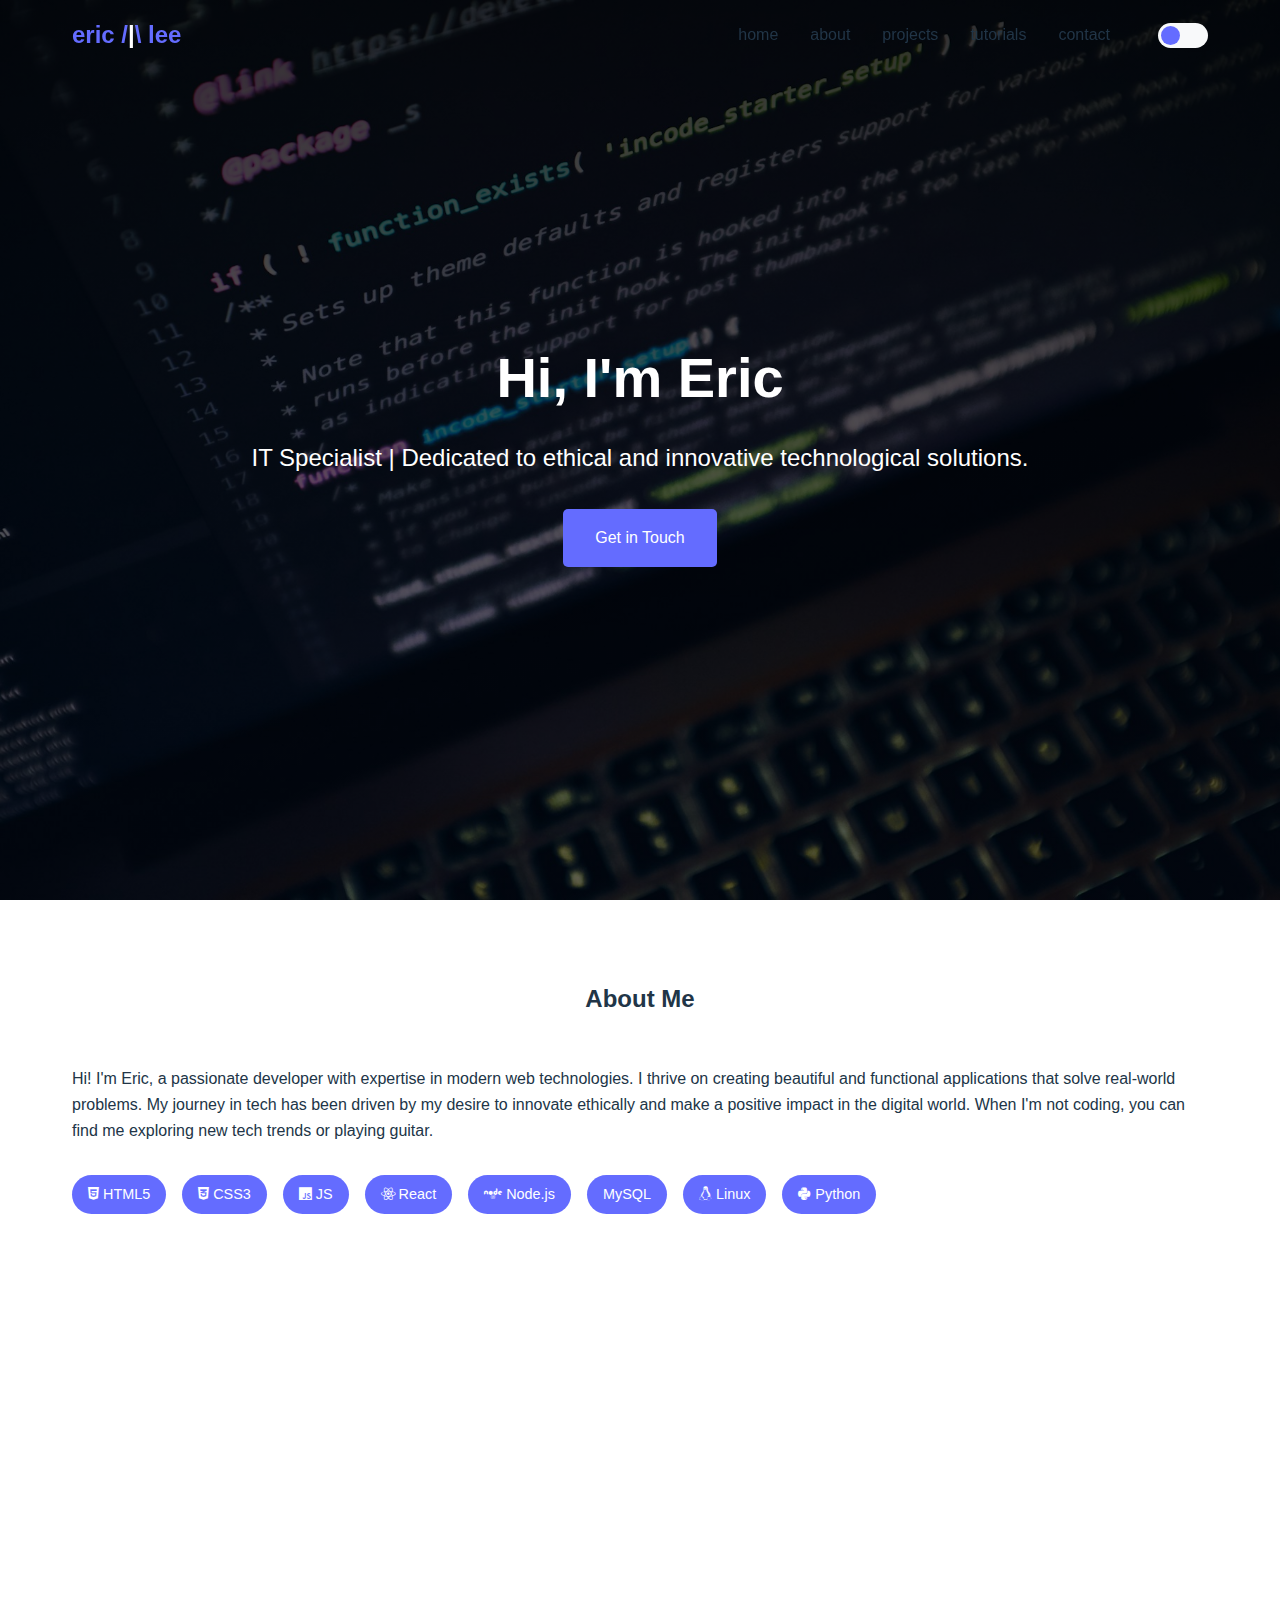
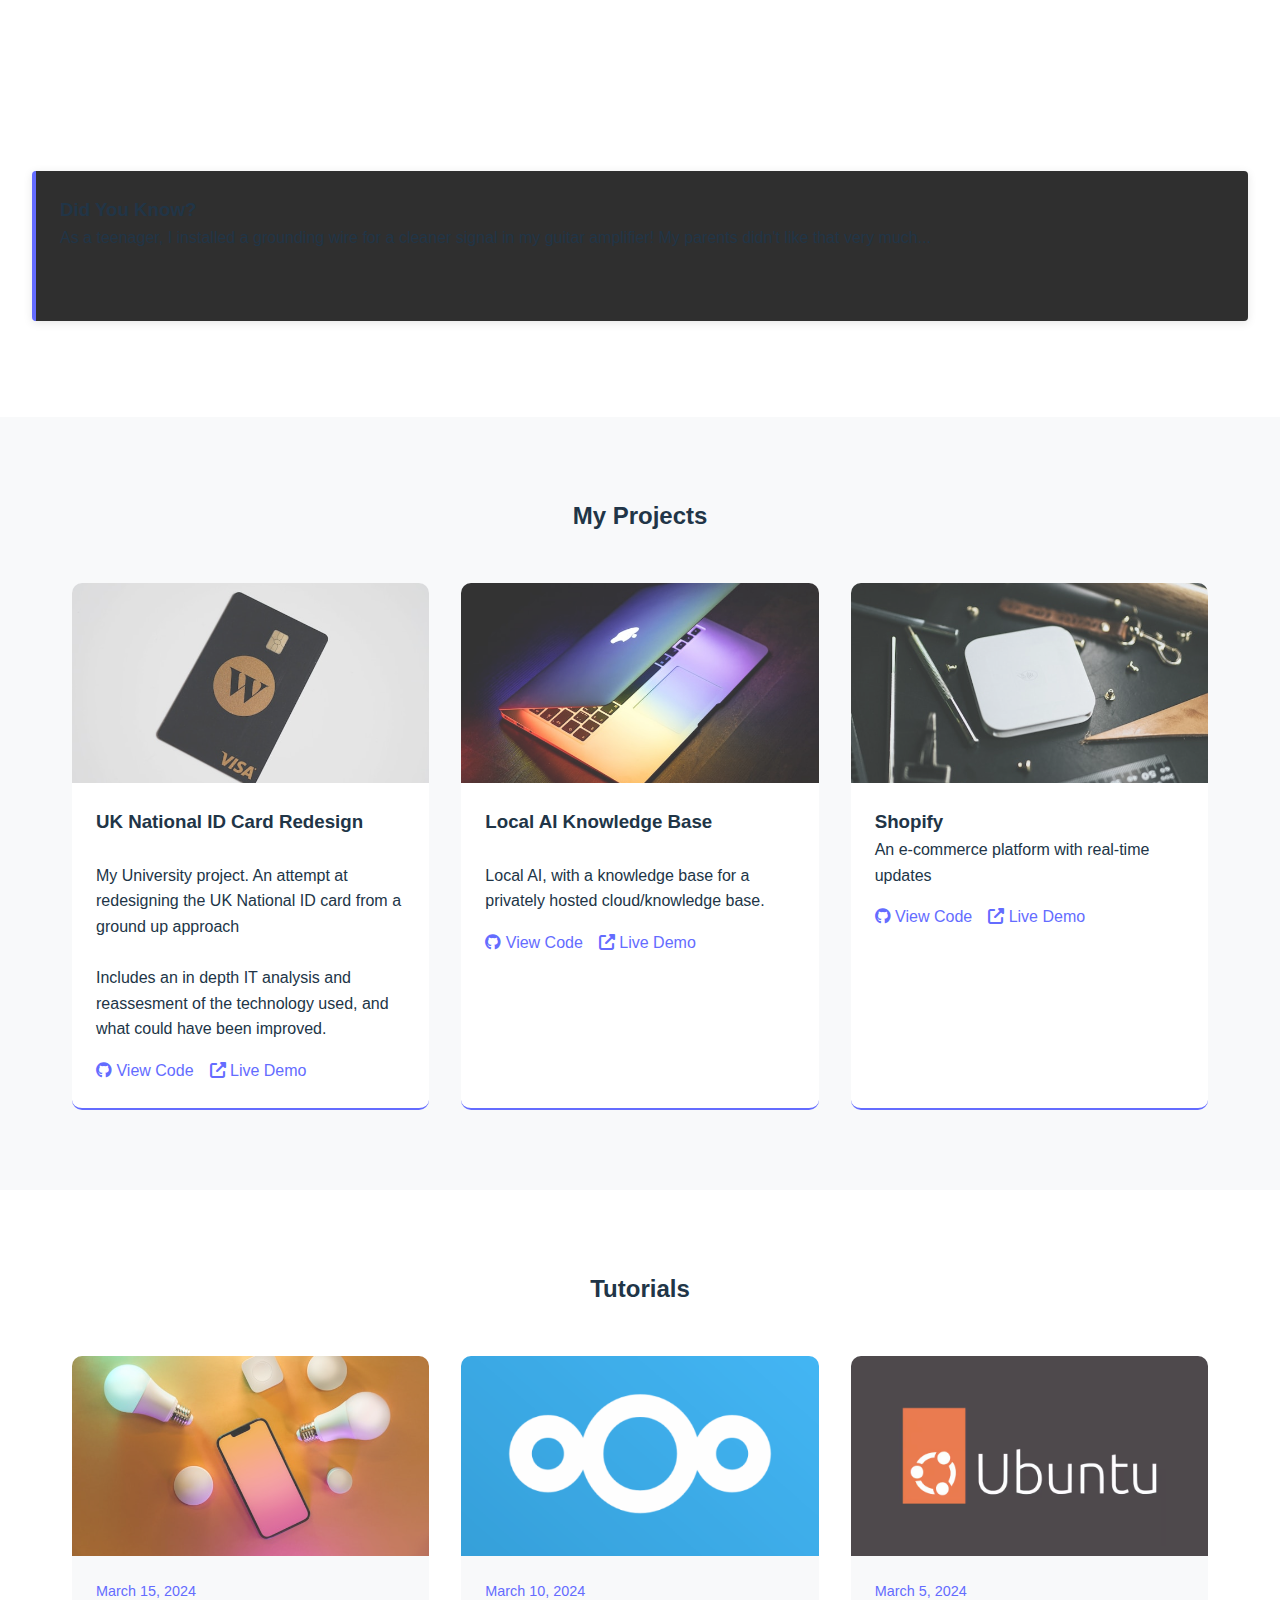
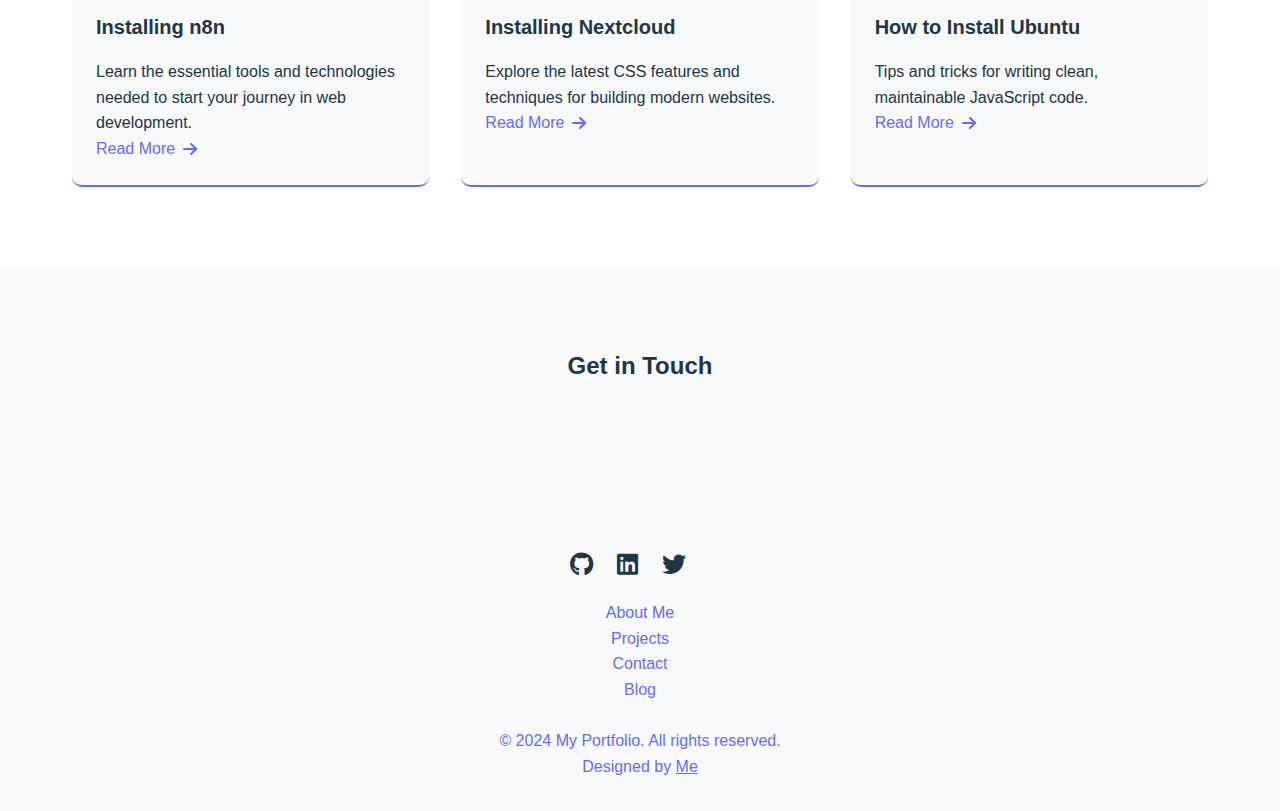
<file: index.html>
<!DOCTYPE html>
<html lang="en">
<head>
    <meta charset="UTF-8">
    <meta name="viewport" content="width=device-width, initial-scale=1.0">
    <title>NeuralFusion</title>
    <link rel="stylesheet" href="style.css">
    <link rel="stylesheet" href="https://cdnjs.cloudflare.com/ajax/libs/font-awesome/6.5.1/css/all.min.css">
    <link rel="stylesheet" href="https://cdn.jsdelivr.net/npm/aos@2.3.4/dist/aos.css" />
</head>
<body>
    <nav id="navbar">
        <div class="nav-content">
            <div class="logo"></i> eric /<span>|</span>\ lee</div>
            <div class="nav-links">
                <li><a href="#home">home</a></li>
                <li><a href="#about">about</a></li>
                <li><a href="#projects">projects</a></li>
                <li><a href="#tutorials">tutorials</a></li>
                <li><a href="#contact">contact</a></li>
                <li class="dark-mode-toggle">
                    <input type="checkbox" id="darkModeToggle">
                    <label for="darkModeToggle"></label>
                </li>
            </div>
            <div class="menu-toggle">
                <div class="hamburger"></div>
            </div>
        </div>
    </nav>

    <section id="home" class="hero">
        <div class="hero-content">
            <h1>Hi, I'm Eric</h1>
            <p>IT Specialist | Dedicated to ethical and innovative technological solutions.</p>
            <a href="#contact" class="cta-button">Get in Touch</a>
        </div>
    </section>

    <section id="about" class="about">
        <div class="container">
            <h2>About Me</h2>
            <div class="about-content">
                <!-- <img src="images/cloud.jpg" class="about-image" alt=""> -->

                <!-- Project Counter -->
                <!-- <div class="project-counter">
                    <h3>Projects Completed</h3>
                    <p id="projects-count">0</p>
                </div> -->
                
                <div class="about-text">
                    <p>Hi! I'm Eric, a passionate developer with expertise in modern web technologies. I thrive on creating beautiful and functional applications that solve real-world problems. My journey in tech has been driven by my desire to innovate ethically and make a positive impact in the digital world. When I'm not coding, you can find me exploring new tech trends or playing guitar.</p>
                    <div class="skills">
                        <div class="skill-tag"><i class="fab fa-html5"></i> HTML5</div>
                        <div class="skill-tag"><i class="fab fa-css3-alt"></i> CSS3</div>
                        <div class="skill-tag"><i class="fab fa-js"></i> JS</div>
                        <div class="skill-tag"><i class="fab fa-react"></i> React</div>
                        <div class="skill-tag"><i class="fab fa-node"></i> Node.js</div>
                        <div class="skill-tag">MySQL</div>
                        <div class="skill-tag"><i class="fab fa-linux"></i> Linux</div>
                        <div class="skill-tag"><i class="fab fa-python"></i> Python</div>
                    </div>
                </div>
            </div>
        </div>

        <div class="timeline">
            <div class="timeline-item" data-aos="fade-up">
                <h4>2004: First Computer Disassembly</h4>
                <p>The start of my passion for technology—much to my parents' surprise!</p>
            </div>
            <div class="timeline-item" data-aos="fade-up">
                <h4>2018: Began University</h4>
                <p>Started my journey in IT and computer science at university.</p>
            </div>
            <div class="timeline-item" data-aos="fade-up">
                <h4>2021: Graduation and First Developer Job</h4>
                <p>Graduated and joined my first team as a developer, building innovative web projects.</p>
            </div>
            <div class="timeline-item" data-aos="fade-up">
                <h4>2023: Started Working on Ethical AI</h4>
                <p>Focused on building tools to make the world a better place, ethically and responsibly.</p>
            </div>
        </div>

        <div class="fun-fact">
            <h3>Did You Know?</h3>
            <p id="fun-fact-text">As a teenager, I installed a grounding wire for a cleaner signal in my guitar amplifier! My parents didn't like that very much...</p>
        </div>        
        
    </section>

    <section id="projects" class="projects">
        <div class="container">
            <h2>My Projects</h2>
            <div class="project-grid">
                <div class="project-card">
                    <div class="project-image project-1"></div>
                    <div class="project-content">
                        <h3>UK National ID Card Redesign</h3>
                        <br>
                        <p>My University project. An attempt at redesigning the UK National ID card from a ground up approach</p>
                        <br>
                        <p>Includes an in depth IT analysis and reassesment of the technology used, and what could have been improved.</p>
                        <div class="project-links">
                            <a href="#" class="project-link"><i class="fab fa-github"></i> View Code</a>
                            <a href="#" class="project-link"><i class="fas fa-external-link-alt"></i> Live Demo</a>
                        </div>
                    </div>
                </div>
                <div class="project-card">
                    <div class="project-image project-2"></div>
                    <div class="project-content">
                        <h3>Local AI Knowledge Base</h3>
                        <br>
                        <p>Local AI, with a knowledge base for a privately hosted cloud/knowledge base.</p>
                        <div class="project-links">
                            <a href="#" class="project-link"><i class="fab fa-github"></i> View Code</a>
                            <a href="#" class="project-link"><i class="fas fa-external-link-alt"></i> Live Demo</a>
                        </div>
                    </div>
                </div>
                <div class="project-card">
                    <div class="project-image project-3"></div>
                    <div class="project-content">
                        <h3>Shopify</h3>
                        <p>An e-commerce platform with real-time updates</p>
                        <div class="project-links">
                            <a href="#" class="project-link"><i class="fab fa-github"></i> View Code</a>
                            <a href="#" class="project-link"><i class="fas fa-external-link-alt"></i> Live Demo</a>
                        </div>
                    </div>
                </div>
            </div>
        </div>
    </section>

    <section id="tutorials" class="tutorial">
        <div class="container">
            <h2>Tutorials</h2>
            <div class="tutorial-grid">
                <article class="tutorial-card">
                    <div class="tutorial-image tutorial-1"></div>
                    <div class="tutorial-content">
                        <div class="tutorial-date">March 15, 2024</div>
                        <h3 class="tutorial-title">Installing n8n</h3>
                        <p class="tutorial-excerpt">Learn the essential tools and technologies needed to start your journey in web development.</p>
                        <a href="#" class="read-more">Read More <i class="fas fa-arrow-right"></i></a>
                    </div>
                </article>
                <article class="tutorial-card">
                    <div class="tutorial-image tutorial-2"></div>
                    <div class="tutorial-content">
                        <div class="tutorial-date">March 10, 2024</div>
                        <h3 class="tutorial-title">Installing Nextcloud</h3>
                        <p class="tutorial-excerpt">Explore the latest CSS features and techniques for building modern websites.</p>
                        <a href="#" class="read-more">Read More <i class="fas fa-arrow-right"></i></a>
                    </div>
                </article>
                <article class="tutorial-card">
                    <div class="tutorial-image tutorial-3"></div>
                    <div class="tutorial-content">
                        <div class="tutorial-date">March 5, 2024</div>
                        <h3 class="tutorial-title">How to Install Ubuntu</h3>
                        <p class="tutorial-excerpt">Tips and tricks for writing clean, maintainable JavaScript code.</p>
                        <a href="ubuntu.html" class="read-more">Read More <i class="fas fa-arrow-right"></i></a>
                    </div>
                </article>
            </div>
        </div>
    </section>

    <section id="contact" class="contact">
        <div class="container">
            <h2>Get in Touch</h2>

            <!--Contact Form-->
            <!-- <div class="contact-content">
                <form class="contact-form">
                    <div class="form-group">
                        <label for="name">Name</label>
                        <input type="text" id="name" name="name" required>
                    </div>
                    <div class="form-group">
                        <label for="email">Email</label>
                        <input type="email" id="email" name="email" required>
                    </div>
                    <div class="form-group">
                        <label for="message">Message</label>
                        <textarea id="message" name="message" required></textarea>
                    </div>
                    <button type="submit" class="submit-button">Send Message</button>
                </form> -->
            </div>
        </div>
    </section>

    <footer class="footer">
        <div class="container">
            <div class="footer-content">
                <!-- Social Links Section -->
                <div class="social-links">
                    <a href="#" class="social-link" aria-label="GitHub"><i class="fab fa-github"></i></a>
                    <a href="#" class="social-link" aria-label="LinkedIn"><i class="fab fa-linkedin"></i></a>
                    <a href="#" class="social-link" aria-label="Twitter"><i class="fab fa-twitter"></i></a>
                    <a href="email:work.melee@gmail.com" class="social-link" aria-label="Email"><i class="fab fa-email"></i></a>
                </div>
                
                <!-- Quick Links Section -->
                <div class="quick-links">
                    <ul>
                        <li><a href="#about">About Me</a></li>
                        <li><a href="#projects">Projects</a></li>
                        <li><a href="#contact">Contact</a></li>
                        <li><a href="#blog">Blog</a></li>
                    </ul>
                </div>
                
                <br>
                
                <!-- Copyright Section -->
                <div class="copyright">
                    <p>&copy; 2024 My Portfolio. All rights reserved.</p>
                    <p>Designed by <a href="#">Me</a></p>
                </div>
            </div>
        </div>
    </footer>
    

    <script type="module" src="main.js"></script>
    <script src="https://cdn.jsdelivr.net/npm/aos@2.3.4/dist/aos.js"></script>
    <script>
        AOS.init({
            duration: 1200,  // Duration of the animation in milliseconds
            once: false,      // Whether animation should happen only once
        });
    </script>    
</body>
</html>
</file>
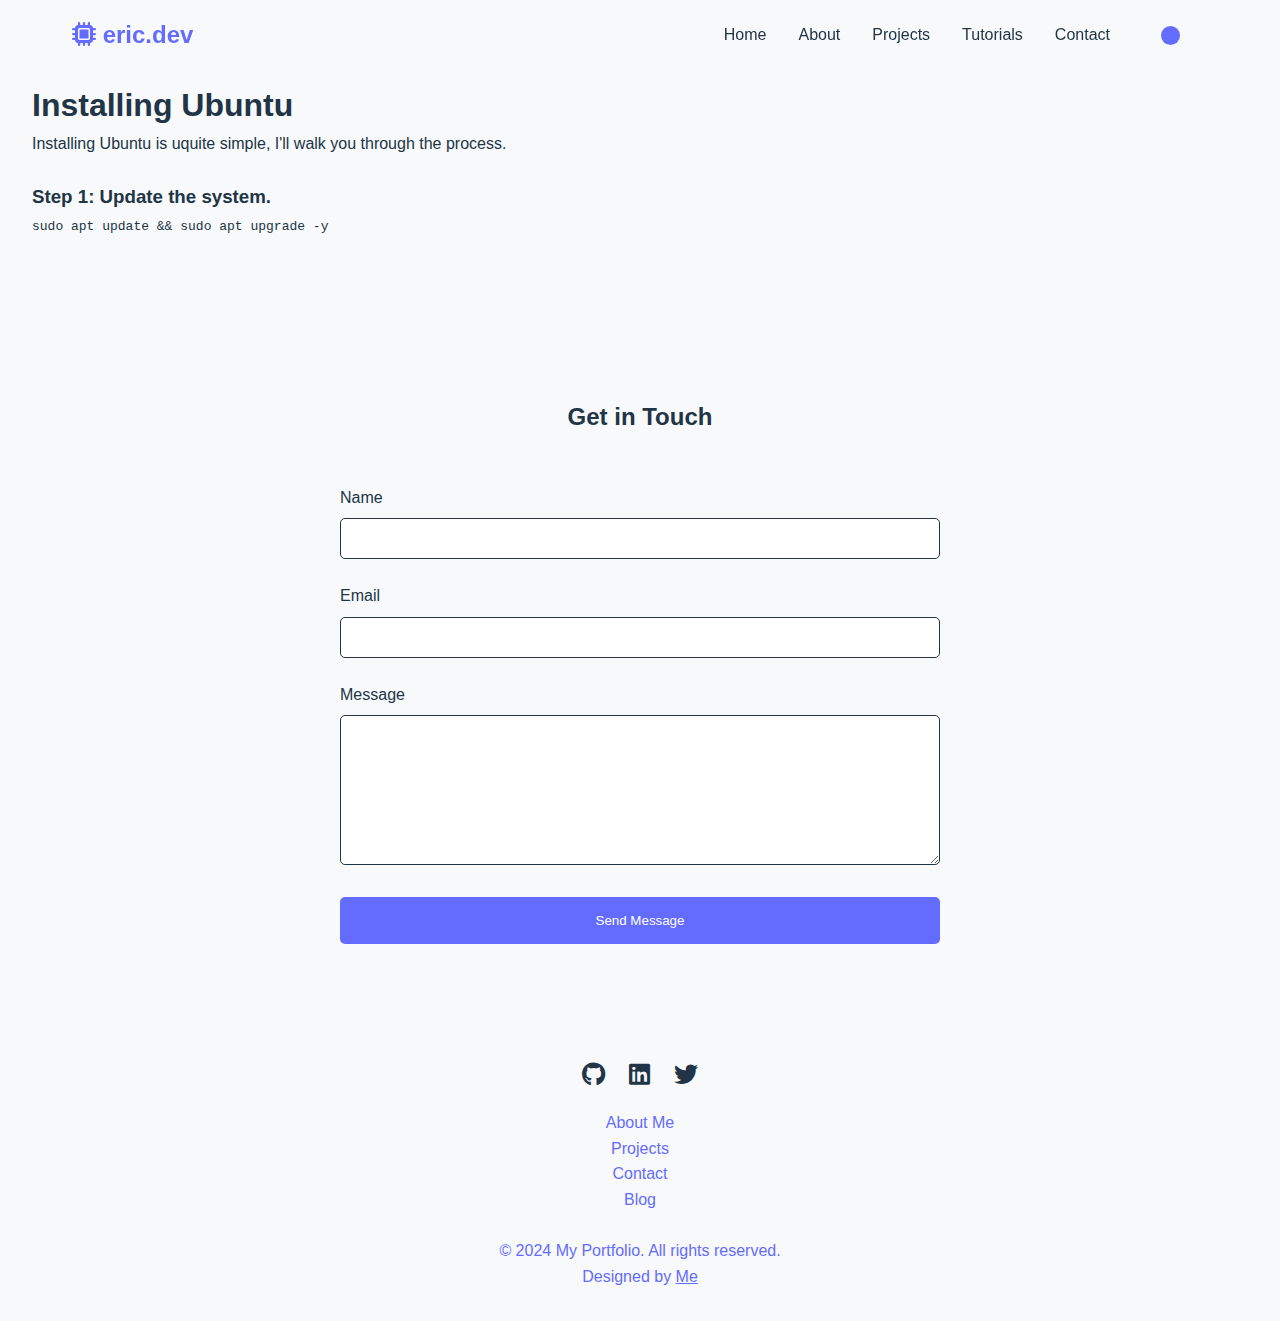
<file: ubuntu.html>
<!DOCTYPE html>
<html lang="en">
<head>
    <meta charset="UTF-8">
    <meta name="viewport" content="width=device-width, initial-scale=1.0">
    <title>My Portfolio</title>
    <link rel="stylesheet" href="style.css">
    <link rel="stylesheet" href="https://cdnjs.cloudflare.com/ajax/libs/font-awesome/6.5.1/css/all.min.css">
    <link rel="stylesheet" href="https://cdn.jsdelivr.net/npm/aos@2.3.4/dist/aos.css" />
</head>
<body>
    <nav id="navbar">
        <div class="nav-content">
            <div class="logo"><i class="fa-solid fa-microchip"></i> eric.dev</div>
            <div class="nav-links">
                <li><a href="index.html">Home</a></li>
                <li><a href="#about">About</a></li>
                <li><a href="#projects">Projects</a></li>
                <li><a href="#tutorials">Tutorials</a></li>
                <li><a href="#contact">Contact</a></li>
                <li class="dark-mode-toggle">
                    <input type="checkbox" id="darkModeToggle">
                    <label for="darkModeToggle"></label>
                </li>
            </div>
            <div class="menu-toggle">
                <div class="hamburger"></div>
            </div>
        </div>
    </nav>


    <!-- Articles -->
    <section>

        <div class="article">
            <h1>Installing Ubuntu</h1>
            <p>Installing Ubuntu is uquite simple, I'll walk you through the process.</p>
            <br>
            <h3>Step 1: Update the system.</h3>
            <code>sudo apt update && sudo apt upgrade -y</code>
        </div>
    </section>

    <section id="contact" class="contact">
        <div class="container">
            <h2>Get in Touch</h2>
            <div class="contact-content">
                <form class="contact-form">
                    <div class="form-group">
                        <label for="name">Name</label>
                        <input type="text" id="name" name="name" required>
                    </div>
                    <div class="form-group">
                        <label for="email">Email</label>
                        <input type="email" id="email" name="email" required>
                    </div>
                    <div class="form-group">
                        <label for="message">Message</label>
                        <textarea id="message" name="message" required></textarea>
                    </div>
                    <button type="submit" class="submit-button">Send Message</button>
                </form>
            </div>
        </div>
    </section>

    <footer class="footer">
        <div class="container">
            <div class="footer-content">
                <!-- Social Links Section -->
                <div class="social-links">
                    <a href="#" class="social-link" aria-label="GitHub"><i class="fab fa-github"></i></a>
                    <a href="#" class="social-link" aria-label="LinkedIn"><i class="fab fa-linkedin"></i></a>
                    <a href="#" class="social-link" aria-label="Twitter"><i class="fab fa-twitter"></i></a>
                </div>
                
                <!-- Quick Links Section -->
                <div class="quick-links">
                    <ul>
                        <li><a href="#about">About Me</a></li>
                        <li><a href="#projects">Projects</a></li>
                        <li><a href="#contact">Contact</a></li>
                        <li><a href="#blog">Blog</a></li>
                    </ul>
                </div>
                
                <br>
                
                <!-- Copyright Section -->
                <div class="copyright">
                    <p>&copy; 2024 My Portfolio. All rights reserved.</p>
                    <p>Designed by <a href="#">Me</a></p>
                </div>
            </div>
        </div>
    </footer>
    

    <script type="module" src="main.js"></script>
    <script src="https://cdn.jsdelivr.net/npm/aos@2.3.4/dist/aos.js"></script>
    <script>
        AOS.init({
            duration: 1200,  // Duration of the animation in milliseconds
            once: false,      // Whether animation should happen only once
        });
    </script>    
</body>
</html>
</file>
<file: style.css>
:root {
    /* Light mode colors */
    --primary-color: #646cff;
    --text-color: #213547;
    --bg-color: #ffffff;
    --card-bg: #f8f9fa;
    --nav-bg: rgba(255, 255, 255, 0.8);
    --nav-height: 70px;
    --section-padding: 5rem 2rem;
}

:root.dark-mode {
    /* Dark mode colors */
    --primary-color: #818cf8;
    --text-color: #e2e8f0;
    --bg-color: #0f172a;
    --card-bg: #1e293b;
    --nav-bg: rgba(15, 23, 42, 0.8);
}

* {
    margin: 0;
    padding: 0;
    box-sizing: border-box;
}

html {
    scroll-behavior: smooth;
    scroll-padding-top: var(--nav-height);
}

body {
    font-family: 'Inter', sans-serif;
    line-height: 1.6;
    color: var(--text-color);
    background-color: var(--bg-color);
    transition: background-color 0.3s ease, color 0.3s ease;
}

.container {
    max-width: 1200px;
    margin: 0 auto;
    padding: 0 2rem;
}

/* Navigation */
#navbar {
    position: fixed;
    top: 0;
    width: 100%;
    height: var(--nav-height);
    z-index: 1000;
    transition: all 0.3s ease;
}

.nav-scrolled {
    background: var(--nav-bg);
    backdrop-filter: blur(10px);
    box-shadow: 0 2px 10px rgba(0, 0, 0, 0.1);
}

.nav-content {
    max-width: 1200px;
    margin: 0 auto;
    padding: 0 2rem;
    height: 100%;
    display: flex;
    justify-content: space-between;
    align-items: center;
}

.logo {
    font-size: 1.5rem;
    font-weight: bold;
    color: var(--primary-color);
}

.logo span {
    color: #fff;
}

.nav-links {
    display: flex;
    gap: 2rem;
    list-style: none;
    align-items: center;
}

.nav-links a {
    text-decoration: none;
    color: var(--text-color);
    font-weight: 500;
    transition: color 0.3s ease;
}

.nav-links a:hover {
    color: var(--primary-color);
}

/* Dark Mode Toggle */
.dark-mode-toggle {
    position: relative;
    width: 50px;
    height: 25px;
    margin-left: 1rem;
}

.dark-mode-toggle input {
    opacity: 0;
    width: 0;
    height: 0;
}

.dark-mode-toggle label {
    position: absolute;
    cursor: pointer;
    top: 0;
    left: 0;
    right: 0;
    bottom: 0;
    background-color: var(--card-bg);
    transition: 0.4s;
    border-radius: 34px;
}

.dark-mode-toggle label:before {
    position: absolute;
    content: "";
    height: 19px;
    width: 19px;
    left: 3px;
    bottom: 3px;
    background-color: var(--primary-color);
    transition: 0.4s;
    border-radius: 50%;
}

.dark-mode-toggle input:checked + label:before {
    transform: translateX(25px);
}

/* Hero Section */
.hero {
    min-height: 100vh;
    display: flex;
    align-items: center;
    justify-content: center;
    text-align: center;
    padding: var(--section-padding);
    background: linear-gradient(rgba(0, 0, 0, 0.8), rgba(0, 0, 0, 0.5)), url('images/hero.jpg') no-repeat center center;
    background-size: cover;
    background-attachment: fixed; /* Add this line to enable parallax effect */
    color: #ffffff;
}

.hero-content h1 {
    font-size: 3.5rem;
    margin-bottom: 1rem;
}

.hero-content p {
    font-size: 1.5rem;
    margin-bottom: 2rem;
}

.cta-button {
    display: inline-block;
    padding: 1rem 2rem;
    background-color: var(--primary-color);
    color: white;
    text-decoration: none;
    border-radius: 5px;
    transition: transform 0.3s ease;
}

.cta-button:hover {
    transform: translateY(-2px);
}

/* About Section */
.about {
    padding: var(--section-padding);
}

.about-image {
    width: 150px;
    border-radius: 40%;
    display: flex;
}

.about h2 {
    text-align: center;
    margin-bottom: 3rem;
}

.about-content {
    display: flex;
    gap: 2rem;
    align-items: center;
}

.article {
    padding: var(--section-padding);
    background-color: var(--card-bg);
}

.skills {
    display: flex;
    flex-wrap: wrap;
    gap: 1rem;
    margin-top: 2rem;
}

.skill-tag {
    padding: 0.5rem 1rem;
    background-color: var(--primary-color);
    color: white;
    border-radius: 20px;
    font-size: 0.9rem;
}

/* Timeline */
.timeline {
    padding: 2rem 0;
    position: relative;
    margin-left: 1rem;
}

.timeline-item {
    border-radius: 4px;
    margin: 1rem 0;
    padding: 1.5rem;
    background-color: #2f2f2f;
    border-left: 4px solid var(--primary-color);
    box-shadow: 0 2px 10px rgba(0,0,0,0.1);
}

.fun-fact {
    border-radius: 4px;
    margin: 1rem 0;
    padding: 1.5rem;
    background-color: #2f2f2f;
    border-left: 4px solid var(--primary-color);
    box-shadow: 0 2px 10px rgba(0,0,0,0.1);
    height: 150px;
}

/* Projects Section */
.projects {
    padding: var(--section-padding);
    background-color: var(--card-bg);
}

.projects h2 {
    text-align: center;
    margin-bottom: 3rem;
}

.project-grid {
    display: grid;
    grid-template-columns: repeat(auto-fit, minmax(300px, 1fr));
    gap: 2rem;
}

.project-card {
    background: var(--bg-color);
    border-bottom: 2px solid var(--primary-color);
    border-radius: 10px;
    overflow: hidden;
    transition: transform 0.3s ease;
}

.project-card:hover {
    transform: translateY(-5px);
}

.project-image {
    height: 200px;
    opacity: 0.8;
    background-size: cover;
    background-position: center;
}

/* Different images for each project */
.project-1 {
    background-image: url('images/project-3.jpg');
}

.project-2 {
    background-image: url('images/project-2.jpg');
}

.project-3 {
    background-image: url('images/project-1.jpg');
}

.project-content {
    padding: 1.5rem;
}

.project-links {
    display: flex;
    gap: 1rem;
    margin-top: 1rem;
}

.project-link {
    color: var(--primary-color);
    text-decoration: none;
}

/* tutorial Section */
.tutorial {
    padding: var(--section-padding);
}

.tutorial h2 {
    text-align: center;
    margin-bottom: 3rem;
}

.tutorial-grid {
    display: grid;
    grid-template-columns: repeat(auto-fit, minmax(300px, 1fr));
    gap: 2rem;
}

.tutorial-card {
    background: var(--card-bg);
    border-radius: 10px;
    overflow: hidden;
    transition: transform 0.3s ease;
    border-bottom: 2px solid var(--primary-color);
}

.tutorial-card:hover {
    transform: translateY(-5px);
}

.tutorial-image {
    height: 200px;
    opacity: 0.8;
    /* background-size: cover;
    background-position: center; */
}

.tutorial-1 {
    background: url(images/tutorial-image-1.jpg);
    background-size: cover;
    background-position: center;
}

.tutorial-2 {
    background: url(images/tutorial-image-3.png);
    background-size: cover;
    background-position: center;
}

.tutorial-3 {
    background: url(images/tutorial-image-3.jpg);
    background-size: cover;
    background-position: center;
}

.tutorial-content {
    padding: 1.5rem;
}

.tutorial-date {
    font-size: 0.9rem;
    color: var(--primary-color);
    margin-bottom: 0.5rem;
}

.tutorial-title {
    font-size: 1.25rem;
    margin-bottom: 1rem;
}

.read-more {
    color: var(--primary-color);
    text-decoration: none;
    display: inline-flex;
    align-items: center;
    gap: 0.5rem;
}

/* Contact Section */
.contact {
    padding: var(--section-padding);
    background-color: var(--card-bg);
}

.contact h2 {
    text-align: center;
    margin-bottom: 3rem;
}

.contact-form {
    max-width: 600px;
    margin: 0 auto;
}

.form-group {
    margin-bottom: 1.5rem;
}

.form-group label {
    display: block;
    margin-bottom: 0.5rem;
}

.form-group input,
.form-group textarea {
    width: 100%;
    padding: 0.75rem;
    border: 1px solid var(--text-color);
    border-radius: 5px;
    background: var(--bg-color);
    color: var(--text-color);
}

.form-group textarea {
    height: 150px;
    resize: vertical;
}

.submit-button {
    width: 100%;
    padding: 1rem;
    background-color: var(--primary-color);
    color: white;
    border: none;
    border-radius: 5px;
    cursor: pointer;
    transition: transform 0.3s ease;
}

.submit-button:hover {
    transform: translateY(-2px);
}

/* Footer */
.footer {
    padding: 2rem;
    background-color: var(--card-bg);
    text-align: center;
}

.social-links {
    display: flex;
    justify-content: center;
    gap: 1.5rem;
    margin-bottom: 1rem;
}

.social-link {
    color: var(--text-color);
    font-size: 1.5rem;
    transition: color 0.3s ease;
}

.social-link:hover {
    color: var(--primary-color);
}

.footer .quick-links li {
    list-style: none;
}

.footer .quick-links li a{
    color: var(--primary-color);
    text-decoration: none;
}

.footer p {
    color: var(--primary-color);
}

.footer p a {
    color: var(--primary-color);
}

/* Mobile Menu */
.menu-toggle {
    display: none;
    cursor: pointer;
}

.hamburger {
    width: 24px;
    height: 2px;
    background-color: var(--text-color);
    position: relative;
    transition: all 0.3s ease;
}

.hamburger::before,
.hamburger::after {
    content: '';
    position: absolute;
    width: 24px;
    height: 2px;
    background-color: var(--text-color);
    transition: all 0.3s ease;
}

.hamburger::before {
    transform: translateY(-8px);
}

.hamburger::after {
    transform: translateY(8px);
}

/* Mobile Responsive */
@media (max-width: 768px) {
    .menu-toggle {
        display: block;
    }

    .nav-links {
        position: fixed;
        top: var(--nav-height);
        left: 0;
        width: 100%;
        background: var(--nav-bg);
        backdrop-filter: blur(10px);
        flex-direction: column;
        padding: 2rem;
        gap: 1.5rem;
        transform: translateY(-100%);
        opacity: 0;
        transition: all 0.3s ease;
    }

    .nav-links.active {
        transform: translateY(0);
        opacity: 1;
    }

    .menu-toggle.active .hamburger {
        background-color: transparent;
    }

    .menu-toggle.active .hamburger::before {
        transform: rotate(45deg);
    }

    .menu-toggle.active .hamburger::after {
        transform: rotate(-45deg);
    }

    .hero-content h1 {
        font-size: 2.5rem;
    }

    .hero-content p {
        font-size: 1.2rem;
    }
}
</file>
